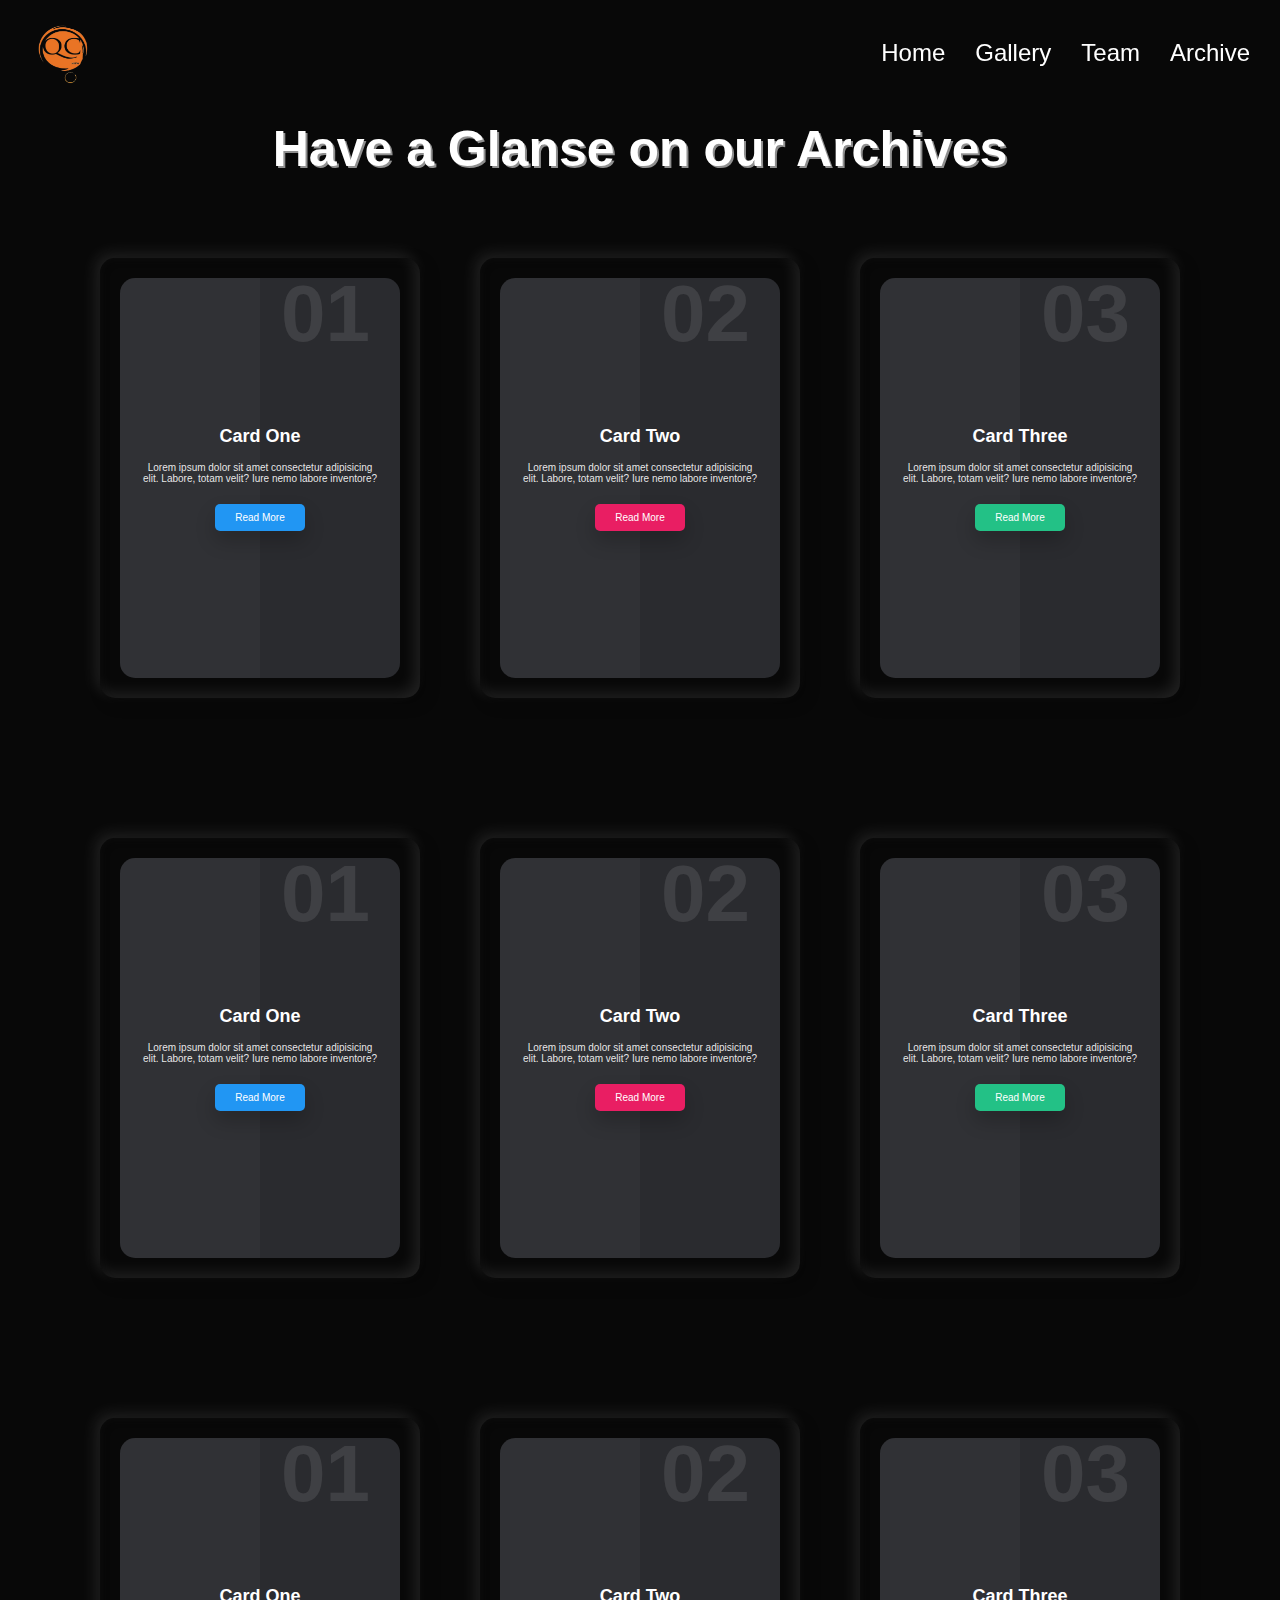
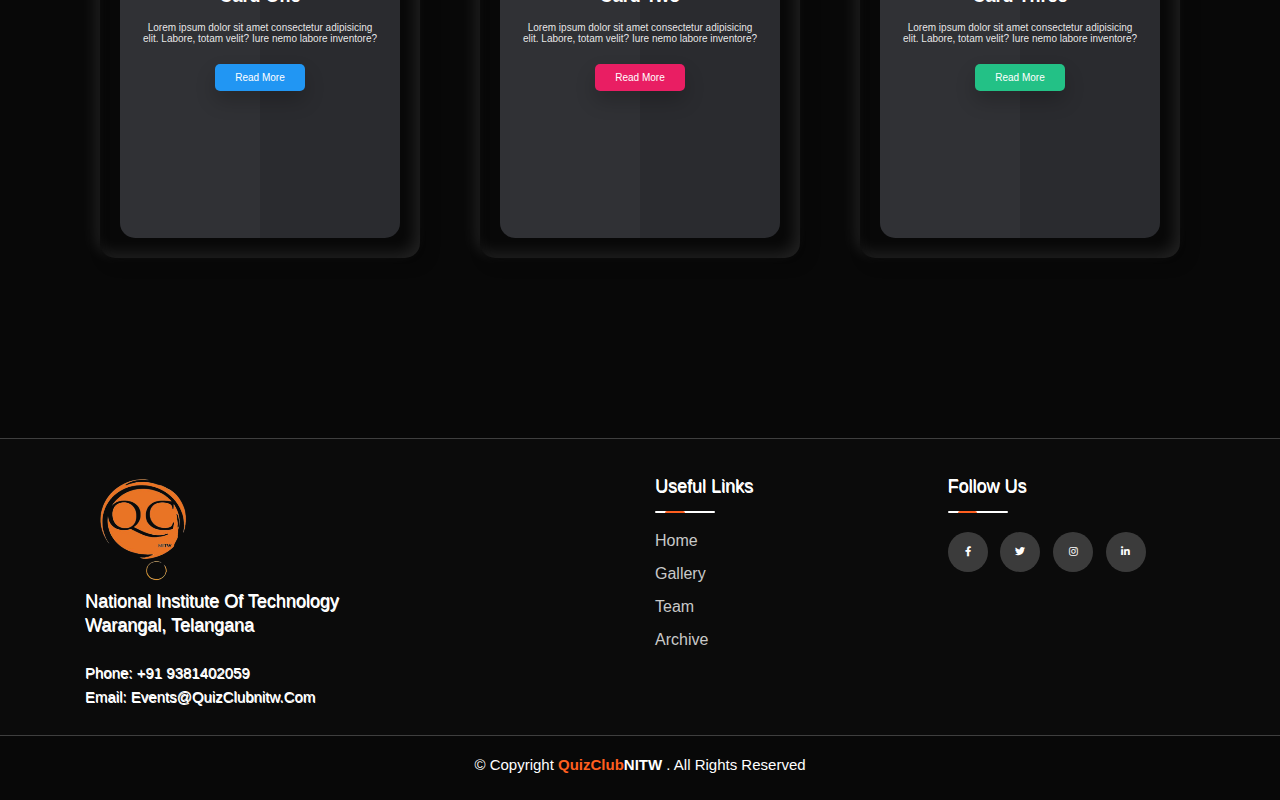
<file: archives.html>
<!DOCTYPE html>
<html lang="en">
  <head>
    <meta charset="UTF-8" />
    <meta http-equiv="X-UA-Compatible" content="IE=edge" />
    <meta name="viewport" content="width=device-width, initial-scale=1.0" />
    <!-- Icon StlyeSheet -->
    <link
      rel="stylesheet"
      type="text/css"
      href="https://cdnjs.cloudflare.com/ajax/libs/font-awesome/5.15.1/css/all.min.css"
    />
    <link rel="stylesheet" href="archives.css" />
    
    <title>Archives</title>
  </head>
  <body>
    <audio id="heartbeat" src="./click-21156.mp3" preload="auto">
      Your browser does not support the <code>audio</code> element.
    </audio>
    <!-- Navbar Starts Here -->
    <header>
      <nav class="nav">
        <div class="nav-container">
          <div class="logo">
            <a href="#"><img src="./images/logo.png" alt="Logo" srcset="" /></a>
          </div>
          <div id="mainListDiv" class="main_list">
            <ul class="navlinks">
              <li><a href="#">Home</a></li>
              <li><a href="#">Gallery</a></li>
              <li><a href="#">Team</a></li>
              <li><a href="#">Archive</a></li>
            </ul>
          </div>
          <span class="navTrigger">
            <i></i>
            <i></i>
            <i></i>
          </span>
        </div>
      </nav>
    </header>
    <!-- Navbar Ends Here -->

    <section class="mainDiv">
      <div><h1>Have a Glanse on our Archives</h1></div>
      <div class="container">
        <div class="card">
          <div class="box">
            <div class="content">
              <h2>01</h2>
              <h3>Card One</h3>
              <p>
                Lorem ipsum dolor sit amet consectetur adipisicing elit. Labore,
                totam velit? Iure nemo labore inventore?
              </p>
              <a href="#">Read More</a>
            </div>
          </div>
        </div>

        <div class="card" >
          <div class="box">
            <div class="content">
              <h2>02</h2>
              <h3>Card Two</h3>
              <p>
                Lorem ipsum dolor sit amet consectetur adipisicing elit. Labore,
                totam velit? Iure nemo labore inventore?
              </p>
              <a href="#">Read More</a>
            </div>
          </div>
        </div>

        <div class="card">
          <div class="box">
            <div class="content">
              <h2>03</h2>
              <h3>Card Three</h3>
              <p>
                Lorem ipsum dolor sit amet consectetur adipisicing elit. Labore,
                totam velit? Iure nemo labore inventore?
              </p>
              <a href="#">Read More</a>
            </div>
          </div>
        </div>
      </div>
      <div class="container">
        <div class="card">
          <div class="box">
            <div class="content">
              <h2>01</h2>
              <h3>Card One</h3>
              <p>
                Lorem ipsum dolor sit amet consectetur adipisicing elit. Labore,
                totam velit? Iure nemo labore inventore?
              </p>
              <a href="#">Read More</a>
            </div>
          </div>
        </div>

        <div class="card">
          <div class="box">
            <div class="content">
              <h2>02</h2>
              <h3>Card Two</h3>
              <p>
                Lorem ipsum dolor sit amet consectetur adipisicing elit. Labore,
                totam velit? Iure nemo labore inventore?
              </p>
              <a href="#">Read More</a>
            </div>
          </div>
        </div>

        <div class="card">
          <div class="box">
            <div class="content">
              <h2>03</h2>
              <h3>Card Three</h3>
              <p>
                Lorem ipsum dolor sit amet consectetur adipisicing elit. Labore,
                totam velit? Iure nemo labore inventore?
              </p>
              <a href="#">Read More</a>
            </div>
          </div>
        </div>
      </div>
      <div class="container">
        <div class="card">
          <div class="box">
            <div class="content">
              <h2>01</h2>
              <h3>Card One</h3>
              <p>
                Lorem ipsum dolor sit amet consectetur adipisicing elit. Labore,
                totam velit? Iure nemo labore inventore?
              </p>
              <a href="#">Read More</a>
            </div>
          </div>
        </div>

        <div class="card">
          <div class="box">
            <div class="content">
              <h2>02</h2>
              <h3>Card Two</h3>
              <p>
                Lorem ipsum dolor sit amet consectetur adipisicing elit. Labore,
                totam velit? Iure nemo labore inventore?
              </p>
              <a href="#">Read More</a>
            </div>
          </div>
        </div>

        <div class="card">
          <div class="box">
            <div class="content">
              <h2>03</h2>
              <h3>Card Three</h3>
              <p>
                Lorem ipsum dolor sit amet consectetur adipisicing elit. Labore,
                totam velit? Iure nemo labore inventore?
              </p>
              <a href="#">Read More</a>
            </div>
          </div>
        </div>
      </div>
    </section>
    <!-- Footer Starts here -->
    <div class="line"></div>
    <footer class="footer">
      <div class="footer-container">
        <div class="footer-row">
          <div class="footer-left">
            <img src="./images/logo.png" alt="Logo" srcset="" />
            <h5>National Institute of Technology</h5>
            <h5>Warangal, Telangana</h5>
            <h6>Phone: +91 9381402059</h6>
            <h7>Email: events@QuizClubnitw.com</h7>
          </div>

          <div class="footer-col">
            <h4>
              Useful links
              <div class="underline"><span></span></div>
            </h4>
            <ul>
              <li><a href="#">Home</a></li>
              <li><a href="#">Gallery</a></li>
              <li><a href="#">Team</a></li>
              <li><a href="#">Archive</a></li>
            </ul>
          </div>
          <div class="footer-col">
            <h4>
              Follow us
              <div class="underline"><span></span></div>
            </h4>
            <div class="footer-social-links">
              <a class="fb" href="#"><i class="fab fa-facebook-f"></i></a>
              <a class="twitter" href="#"><i class="fab fa-twitter"></i></a>
              <a class="instagram" href="#"><i class="fab fa-instagram"></i></a>
              <a class="linkedin" href="#"
                ><i class="fab fa-linkedin-in"></i
              ></a>
            </div>
          </div>
        </div>
      </div>
    </footer>
    <div class="line"></div>
    <div class="footer-bottom">
      <div class="footer-bottom-text">
        <h5>
          © Copyright
          <span class="footer-bottom-red footer-bottom-bold">QuizClub</span
          ><span class="footer-bottom-bold">NITW</span> . All Rights Reserved
        </h5>
      </div>
    </div>

    <!-- Footer Ends Here -->

    <!-- Navbar JQuery Script -->
    <script src="https://ajax.googleapis.com/ajax/libs/jquery/3.1.1/jquery.min.js"></script>
    <!-- Linked Script -->
    <script src="./archives.js"></script>
  </body>
</html>
</file>
<file: archives.css>
.mainDiv{
  text-align: center;
  display: flex;
  flex-direction: column;
  padding: 11rem 0rem;
}
.mainDiv h1{
    color: white;
    text-shadow: 2px 2px #8f8f8f;
    font-size: 5rem;
    padding: 1rem 0rem;
}

/* card animation  */
@import url("https://fonts.googleapis.com/css2?family=Poppins:wght@300;400;500;700;800&display=swap");
* {
  margin: 0;
  padding: 0;
  box-sizing: border-box;
  font-family: "Poppins", sans-serif;
}

/* body {
  display: flex;
  justify-content: center;
  align-items: center;
  flex-wrap: wrap;
  min-height: 100vh;
  background: #232427;
} */
html,
body {
  margin: 0;
  padding: 0;
  box-sizing: border-box;
  font-family: "Quicksand", sans-serif;
  font-size: 62.5%;
  font-size: 10px;
  background-color: rgb(8, 8, 8);
}
/* NAVBAR CSS */
.logo img {
  width: 68px;
  height: 68px;
}

.nav {
  width: 100%;
  height: 65px;
  position: fixed;
  line-height: 65px;
  text-align: center;
  z-index: 1;
}

.nav div.logo {
  float: left;
  width: auto;
  height: auto;
  padding-left: 3rem;
}

.nav div.logo a {
  text-decoration: none;
  color: #fff;
  font-size: 2.5rem;
}

.nav div.logo a:hover {
  color: #e67700;
}

.nav div.main_list {
  height: 65px;
  float: right;
}

.nav div.main_list ul {
  width: 100%;
  height: 65px;
  display: flex;
  list-style: none;
  margin: 0;
  padding: 0;
}

.nav div.main_list ul li {
  width: auto;
  height: 65px;
  padding: 0;
  padding-right: 3rem;
}

.nav div.main_list ul li a {
  text-decoration: none;
  color: #fff;
  line-height: 65px;
  font-size: 2.4rem;
}

.nav div.main_list ul li a:hover {
  color: #e67700;
}

/* Home section */

.navTrigger {
  display: none;
}

.nav {
  padding-top: 20px;
  padding-bottom: 20px;
  -webkit-transition: all 0.4s ease;
  transition: all 0.4s ease;
}

@media screen and (min-width: 768px) and (max-width: 1024px) {
  .nav-container {
    margin: 0;
  }
}

@media screen and (max-width: 768px) {
  .navTrigger {
    display: block;
  }
  .nav div.logo {
    float: left;
    width: auto;
    height: auto;
    padding-left: 1rem;
  }
  .nav div.main_list {
    width: 100%;
    height: 0;
    overflow: hidden;
  }
  .nav div.show_list {
    height: auto;
    display: none;
  }
  .nav div.main_list ul {
    flex-direction: column;
    width: 100%;
    height: 100vh;
    right: 0;
    left: 0;
    bottom: 0;
    background-color: #111;
    /*same background color of navbar*/
    background-position: center top;
  }
  .nav div.main_list ul li {
    width: 100%;
    text-align: right;
  }
  .nav div.main_list ul li a {
    text-align: center;
    width: 100%;
    font-size: 3rem;
    padding: 20px;
  }
  .nav div.media_button {
    display: block;
  }
  .affix {
    padding: inherit;
    background-color: #111;
  }
}

/*  Navbar Animation */

.navTrigger {
  cursor: pointer;
  width: 30px;
  height: 25px;
  margin: auto;
  position: absolute;
  right: 30px;
  top: 0;
  bottom: 0;
}

.navTrigger i {
  background-color: #fff;
  border-radius: 2px;
  content: "";
  display: block;
  width: 100%;
  height: 4px;
}

.navTrigger i:nth-child(1) {
  -webkit-animation: outT 0.8s backwards;
  animation: outT 0.8s backwards;
  -webkit-animation-direction: reverse;
  animation-direction: reverse;
}

.navTrigger i:nth-child(2) {
  margin: 5px 0;
  -webkit-animation: outM 0.8s backwards;
  animation: outM 0.8s backwards;
  -webkit-animation-direction: reverse;
  animation-direction: reverse;
}

.navTrigger i:nth-child(3) {
  -webkit-animation: outBtm 0.8s backwards;
  animation: outBtm 0.8s backwards;
  -webkit-animation-direction: reverse;
  animation-direction: reverse;
}

.navTrigger.active i:nth-child(1) {
  -webkit-animation: inT 0.8s forwards;
  animation: inT 0.8s forwards;
}

.navTrigger.active i:nth-child(2) {
  -webkit-animation: inM 0.8s forwards;
  animation: inM 0.8s forwards;
}

.navTrigger.active i:nth-child(3) {
  -webkit-animation: inBtm 0.8s forwards;
  animation: inBtm 0.8s forwards;
}

@-webkit-keyframes inM {
  50% {
    -webkit-transform: rotate(0deg);
  }
  100% {
    -webkit-transform: rotate(45deg);
  }
}

@keyframes inM {
  50% {
    transform: rotate(0deg);
  }
  100% {
    transform: rotate(45deg);
  }
}

@-webkit-keyframes outM {
  50% {
    -webkit-transform: rotate(0deg);
  }
  100% {
    -webkit-transform: rotate(45deg);
  }
}

@keyframes outM {
  50% {
    transform: rotate(0deg);
  }
  100% {
    transform: rotate(45deg);
  }
}

@-webkit-keyframes inT {
  0% {
    -webkit-transform: translateY(0px) rotate(0deg);
  }
  50% {
    -webkit-transform: translateY(9px) rotate(0deg);
  }
  100% {
    -webkit-transform: translateY(9px) rotate(135deg);
  }
}

@keyframes inT {
  0% {
    transform: translateY(0px) rotate(0deg);
  }
  50% {
    transform: translateY(9px) rotate(0deg);
  }
  100% {
    transform: translateY(9px) rotate(135deg);
  }
}

@-webkit-keyframes outT {
  0% {
    -webkit-transform: translateY(0px) rotate(0deg);
  }
  50% {
    -webkit-transform: translateY(9px) rotate(0deg);
  }
  100% {
    -webkit-transform: translateY(9px) rotate(135deg);
  }
}

@keyframes outT {
  0% {
    transform: translateY(0px) rotate(0deg);
  }
  50% {
    transform: translateY(9px) rotate(0deg);
  }
  100% {
    transform: translateY(9px) rotate(135deg);
  }
}

@-webkit-keyframes inBtm {
  0% {
    -webkit-transform: translateY(0px) rotate(0deg);
  }
  50% {
    -webkit-transform: translateY(-9px) rotate(0deg);
  }
  100% {
    -webkit-transform: translateY(-9px) rotate(135deg);
  }
}

@keyframes inBtm {
  0% {
    transform: translateY(0px) rotate(0deg);
  }
  50% {
    transform: translateY(-9px) rotate(0deg);
  }
  100% {
    transform: translateY(-9px) rotate(135deg);
  }
}

@-webkit-keyframes outBtm {
  0% {
    -webkit-transform: translateY(0px) rotate(0deg);
  }
  50% {
    -webkit-transform: translateY(-9px) rotate(0deg);
  }
  100% {
    -webkit-transform: translateY(-9px) rotate(135deg);
  }
}

@keyframes outBtm {
  0% {
    transform: translateY(0px) rotate(0deg);
  }
  50% {
    transform: translateY(-9px) rotate(0deg);
  }
  100% {
    transform: translateY(-9px) rotate(135deg);
  }
}

.affix {
  padding: 0;
  background-color: #111;
}

.myH2 {
  text-align: center;
  font-size: 4rem;
}
.myP {
  text-align: justify;
  padding-left: 15%;
  padding-right: 15%;
  font-size: 20px;
}
@media all and (max-width: 700px) {
  .myP {
    padding: 2%;
  }
}


/* Archive CSS */

.container {
  display: flex;
  justify-content: center;
  align-items: center;
  flex-wrap: wrap;
  margin: 40px 0;
}

.container .card {
  position: relative;
  min-width: 320px;
  height: 440px;
  box-shadow: inset 5px 5px 5px rgba(0, 0, 0, 0.2),
    inset -5px -5px 15px rgba(255, 255, 255, 0.1),
    5px 5px 15px rgba(0, 0, 0, 0.3), -5px -5px 15px rgba(255, 255, 255, 0.1);
  border-radius: 15px;
  margin: 30px;
  transition: 0.5s;
}

.container .card:nth-child(1) .box .content a {
  background: #2196f3;
}
.container .card:nth-child(2) .box .content a {
  background: #e91e63;
}

.container .card:nth-child(3) .box .content a {
  background: #23c186;
}

.container .card .box {
  position: absolute;
  top: 20px;
  left: 20px;
  right: 20px;
  bottom: 20px;
  background: #2a2b2f;
  border-radius: 15px;
  display: flex;
  justify-content: center;
  align-items: center;
  overflow: hidden;
  transition: 0.5s;
}

.container .card .box:hover {
  transform: translateY(-50px);
}

.container .card .box:before {
  content: "";
  position: absolute;
  top: 0;
  left: 0;
  width: 50%;
  height: 100%;
  background: rgba(255, 255, 255, 0.03);
}

.container .card .box .content {
  padding: 20px;
  text-align: center;
}

.container .card .box .content h2 {
  position: absolute;
  top: -10px;
  right: 30px;
  font-size: 8rem;
  color: rgba(255, 255, 255, 0.1);
}

.container .card .box .content h3 {
  font-size: 1.8rem;
  color: #fff;
  z-index: 1;
  transition: 0.5s;
  margin-bottom: 15px;
}

.container .card .box .content p {
  font-size: 1rem;
  font-weight: 300;
  color: rgba(255, 255, 255, 0.9);
  z-index: 1;
  transition: 0.5s;
}

.container .card .box .content a {
  position: relative;
  display: inline-block;
  padding: 8px 20px;
  background: black;
  border-radius: 5px;
  text-decoration: none;
  color: white;
  margin-top: 20px;
  box-shadow: 0 10px 20px rgba(0, 0, 0, 0.2);
  transition: 0.5s;
}
.container .card .box .content a:hover {
  box-shadow: 0 10px 20px rgba(0, 0, 0, 0.6);
  background: #fff;
  color: #000;
}


/* FOOTER CSS */
.line {
  height: 1px;
  background-color: rgb(63, 63, 63);
}
.footer-container {
  max-width: 1170px;
  margin: auto;
}
.footer-row {
  display: flex;
  flex-wrap: wrap;
}
ul {
  list-style: none;
}
.footer {
  background-color: #0b0b0b;
  padding: 30px 0;
}
.footer-bottom {
  margin: 20px 0;
  display: flex;
  justify-content: center;
}
.footer-bottom-text {
  text-align: center;
}
.footer-bottom-bold {
  font-weight: 800;
}
.footer-bottom-red {
  color: #FF5F1F;
}
.footer-col {
  width: 25%;
  padding: 7px 15px;
}
.footer-left {
  width: 50%;
  padding: 0 30px;
}
.footer-left img {
  width: 120px;
  height: 120px;
}
.footer-left h5 {
  font-size: 18px;
  color: #ffffff;
  text-transform: capitalize;
  margin-bottom: 3px;
  font-weight: 500;
  position: relative;
  text-shadow: 0.6px 0.6px rgb(255, 255, 255)
}
.footer-left h6 {
  font-size: 15px;
  color: #ffffff;
  text-transform: capitalize;
  margin-bottom: 7px;
  font-weight: 400;
  position: relative;
  padding-top: 25px;
  text-shadow: 0.6px 0.6px rgb(255, 255, 255)
}
.footer-left h7 {
  font-size: 15px;
  color: #ffffff;
  text-transform: capitalize;
  margin-bottom: 7px;
  font-weight: 400;
  position: relative;
  text-shadow: 0.6px 0.6px rgb(255, 255, 255)
}
.footer-bottom-text h5 {
  font-size: 15px;
  color: #ffffff;
  text-transform: capitalize;
  margin-bottom: 7px;
  font-weight: 400;
  position: relative;
 
}
.footer-col h4 {
  font-size: 18px;
  color: #ffffff;
  text-transform: capitalize;
  margin-bottom: 35px;
  font-weight: 500;
  position: relative;
  text-shadow: 0.6px 0.6px rgb(255, 255, 255);
}
.footer-col ul li:not(:last-child) {
  margin-bottom: 15px;
}
.footer-col ul li a {
  font-size: 16px;
  text-transform: capitalize;
  text-decoration: none;
  font-weight: 300;
  color: #c9c9c9;
  display: block;
  transition: all 0.3s ease;
}
.footer-col ul li a:hover {
  color: #e67700;
  font-weight: 550;
  padding-left: 8px;
  text-shadow: 0.6px 0.6px rgb(243, 93, 13)
}
.footer-col .footer-social-links a {
  display: inline-block;
  height: 40px;
  width: 40px;
  background-color: rgba(255, 255, 255, 0.2);
  margin: 0 10px 10px 0;
  text-align: center;
  line-height: 40px;
  border-radius: 50%;
  color: #ffffff;
  transition: all 0.5s ease;
}
.footer-col .footer-social-links a:hover {
  color: #ffffff;
  
}
.footer-col .footer-social-links .fb:hover{
  background-color:  #3b5998;
}
.footer-col .footer-social-links .twitter:hover{
  background-color: #00acee;
}
.footer-col .footer-social-links .instagram:hover{
  background-color: #D80971;
}
.footer-col .footer-social-links .linkedin:hover{
  background-color: #0A66C2;
}

.underline{
  width: 60px;
  height: 2px;
  background: white;
  border-radius: 3px;
  position: absolute;
  top: 35px;
  left: 0;
  overflow: hidden;
}

.underline span{
  width: 33%;
  height: 4px;
  background: #FF5F1F;
  border-radius: 3px ;
  position: absolute;
  top: -0.5px;
  left: 10px;
  animation: moving 1.2s linear infinite;
}

@keyframes moving{
  0%{
    left: -20px;
  }
  100%{
    left: 100%;
  }
}
@media (max-width: 760px) {
  .footer-col {
    width: 100%;
  }

  .footer-left {
    width: 100%;
    margin-bottom: 30px;
    padding-left: 15px;
  }
}
</file>
